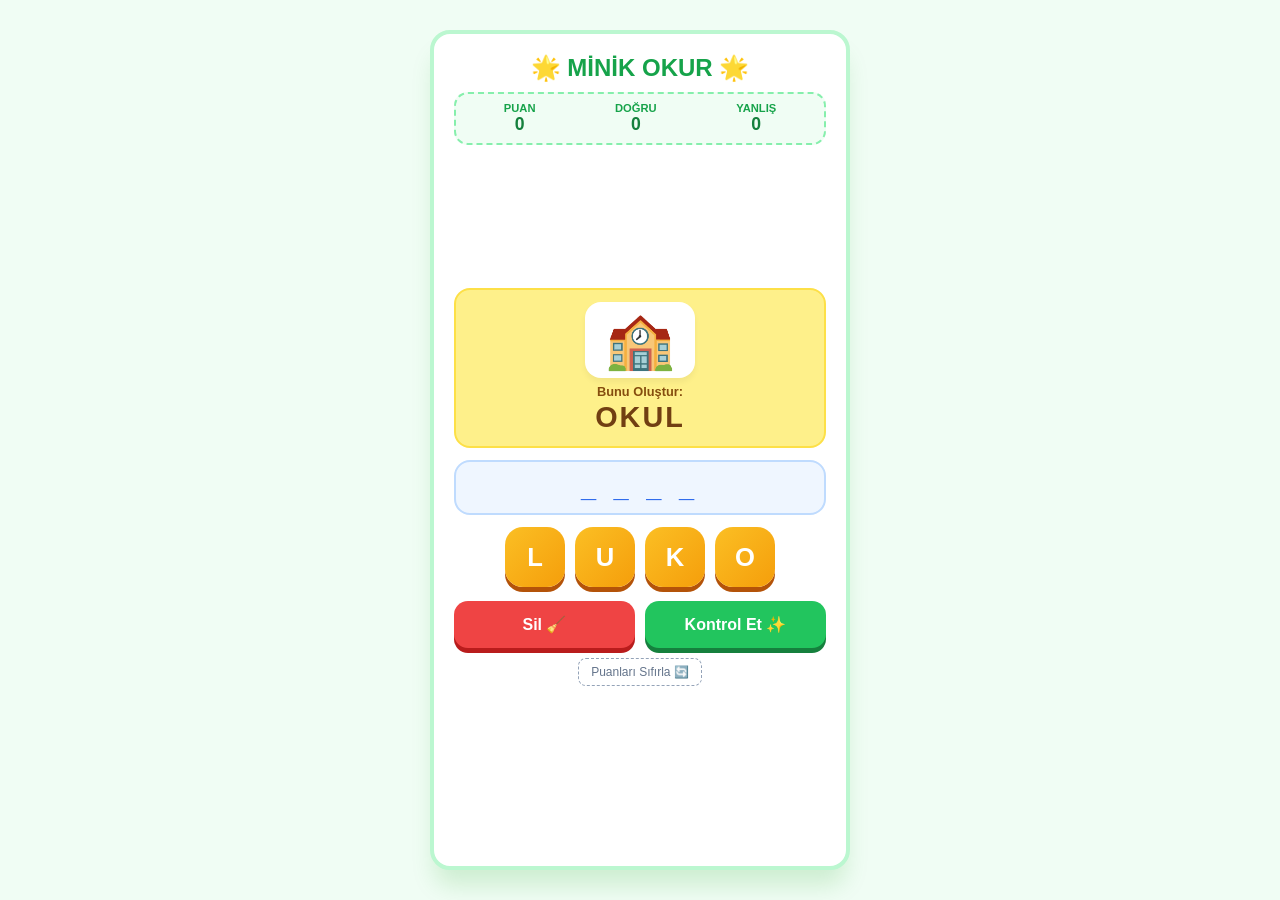
<file: index.html>
<!DOCTYPE html>
<html lang="tr">
<head>
    <meta charset="UTF-8">
    <meta name="viewport" content="width=device-width, initial-scale=1.0, user-scalable=no">
    <title>Minik Okur - Eğitici Oyun</title>
    <link rel="stylesheet" href="style.css">
</head>
<body>
    <canvas id="fireworksCanvas"></canvas>

    <div class="app-container">
        <header>
            <h1>🌟 MİNİK OKUR 🌟</h1>
            <div class="stats-board">
                <div class="stat-box">
                    <span class="label">Puan</span>
                    <span id="score">0</span>
                </div>
                <div class="stat-box">
                    <span class="label">Doğru</span>
                    <span id="solvedCount">0</span>
                </div>
                <div class="stat-box">
                    <span class="label">Yanlış</span>
                    <span id="wrongCount">0</span>
                </div>
            </div>
        </header>

        <main>
            <div class="question-card">
                <div class="image-wrapper">
                    <span id="targetImage">🌷</span>
                </div>
                <span class="clue-title">Bunu Oluştur:</span>
                <p id="targetWordText">LALE</p>
            </div>

            <div class="word-display" id="wordDisplay">_ _ _ _</div>
            
            <div class="letters-container" id="lettersContainer"></div>

            <div class="controls">
                <button class="btn btn-secondary" onclick="clearInput()">Sil 🧹</button>
                <button class="btn btn-primary" onclick="submitWord()">Kontrol Et ✨</button>
            </div>
            
            <div style="text-align: center; margin-top: 10px;">
                <button class="btn-reset" onclick="resetStats()">Puanları Sıfırla 🔄</button>
            </div>
        </main>

        <div id="message" class="message-box"></div>
    </div>

    <script src="script.js"></script>
</body>
</html>
</file>
<file: style.css>
* {
    box-sizing: border-box;
    margin: 0;
    padding: 0;
    font-family: 'Comic Sans MS', 'Segoe UI', Tahoma, sans-serif;
    user-select: none;
}

body {
    background-color: #f0fdf4;
    color: #1e293b;
    display: flex;
    justify-content: center;
    align-items: center;
    min-height: 100vh;
    overflow: hidden;
}

#fireworksCanvas {
    position: fixed;
    top: 0;
    left: 0;
    width: 100%;
    height: 100%;
    pointer-events: none;
    z-index: 9999;
}

.app-container {
    width: 100%;
    max-width: 420px;
    height: 100vh;
    max-height: 840px;
    background: #ffffff;
    display: flex;
    flex-direction: column;
    justify-content: space-between;
    padding: 20px;
    box-shadow: 0 20px 25px -5px rgba(0, 150, 0, 0.15);
    border-radius: 20px;
    border: 4px solid #bbf7d0;
    z-index: 10;
}

header {
    text-align: center;
}

h1 {
    font-size: 1.5rem;
    color: #16a34a;
    margin-bottom: 10px;
}

.stats-board {
    display: flex;
    justify-content: space-around;
    background: #f0fdf4;
    padding: 8px;
    border-radius: 14px;
    border: 2px dashed #86efac;
}

.stat-box {
    display: flex;
    flex-direction: column;
    align-items: center;
    font-size: 1.1rem;
    font-weight: bold;
    color: #15803d;
}

.stat-box .label {
    font-size: 0.7rem;
    color: #16a34a;
    text-transform: uppercase;
}

.question-card {
    background: #fef08a;
    padding: 12px;
    border-radius: 16px;
    text-align: center;
    margin: 12px 0;
    border: 2px solid #fde047;
    display: flex;
    flex-direction: column;
    align-items: center;
}

.image-wrapper {
    font-size: 3.5rem;
    line-height: 1;
    margin-bottom: 6px;
    background: #ffffff;
    padding: 10px 20px;
    border-radius: 16px;
    box-shadow: 0 4px 6px rgba(0,0,0,0.05);
}

.clue-title {
    font-size: 0.8rem;
    color: #854d0e;
    font-weight: bold;
}

.question-card p {
    font-size: 1.8rem;
    font-weight: 800;
    color: #713f12;
    margin-top: 2px;
    letter-spacing: 2px;
}

/* KELİMENİN TEK SIRADA KALMASINI SAĞLAYAN GÜNCEL ALAN */
.word-display {
    font-size: 1.7rem;
    font-weight: bold;
    letter-spacing: 5px;
    text-align: center;
    margin: 12px 0;
    color: #2563eb;
    min-height: 55px;
    background: #eff6ff;
    padding: 8px 12px;
    border-radius: 16px;
    border: 2px solid #bfdbfe;
    display: flex;
    align-items: center;
    justify-content: center;
    white-space: nowrap; /* Alt alta kaymayı kesin olarak engeller */
    overflow-x: auto;   /* Uzun kelimelerde taşmayı önleyip tek sırada tutar */
}

.letters-container {
    display: flex;
    flex-wrap: wrap;
    gap: 10px;
    justify-content: center;
    margin-bottom: 14px;
}

.letter-btn {
    width: 60px;
    height: 60px;
    border-radius: 18px;
    border: none;
    background: linear-gradient(135deg, #fbbf24, #f59e0b);
    color: white;
    font-size: 1.6rem;
    font-weight: bold;
    cursor: pointer;
    box-shadow: 0 5px 0 #b45309;
}

.letter-btn:active {
    transform: translateY(3px);
    box-shadow: 0 2px 0 #b45309;
}

.letter-btn.disabled {
    background: #e2e8f0;
    color: #94a3b8;
    box-shadow: 0 4px 0 #cbd5e1;
    opacity: 0.6;
    pointer-events: none;
}

.controls {
    display: flex;
    gap: 10px;
}

.btn {
    flex: 1;
    padding: 14px;
    border: none;
    border-radius: 14px;
    font-size: 1rem;
    font-weight: bold;
    cursor: pointer;
}

.btn-primary {
    background: #22c55e;
    color: white;
    box-shadow: 0 5px 0 #15803d;
}

.btn-secondary {
    background: #ef4444;
    color: white;
    box-shadow: 0 5px 0 #b91c1c;
}

.btn-reset {
    background: transparent;
    border: 1px dashed #94a3b8;
    color: #64748b;
    padding: 6px 12px;
    border-radius: 8px;
    font-size: 0.75rem;
    cursor: pointer;
}

.message-box {
    text-align: center;
    font-weight: bold;
    font-size: 1rem;
    min-height: 25px;
    color: #16a34a;
    margin-top: 4px;
}
</file>
